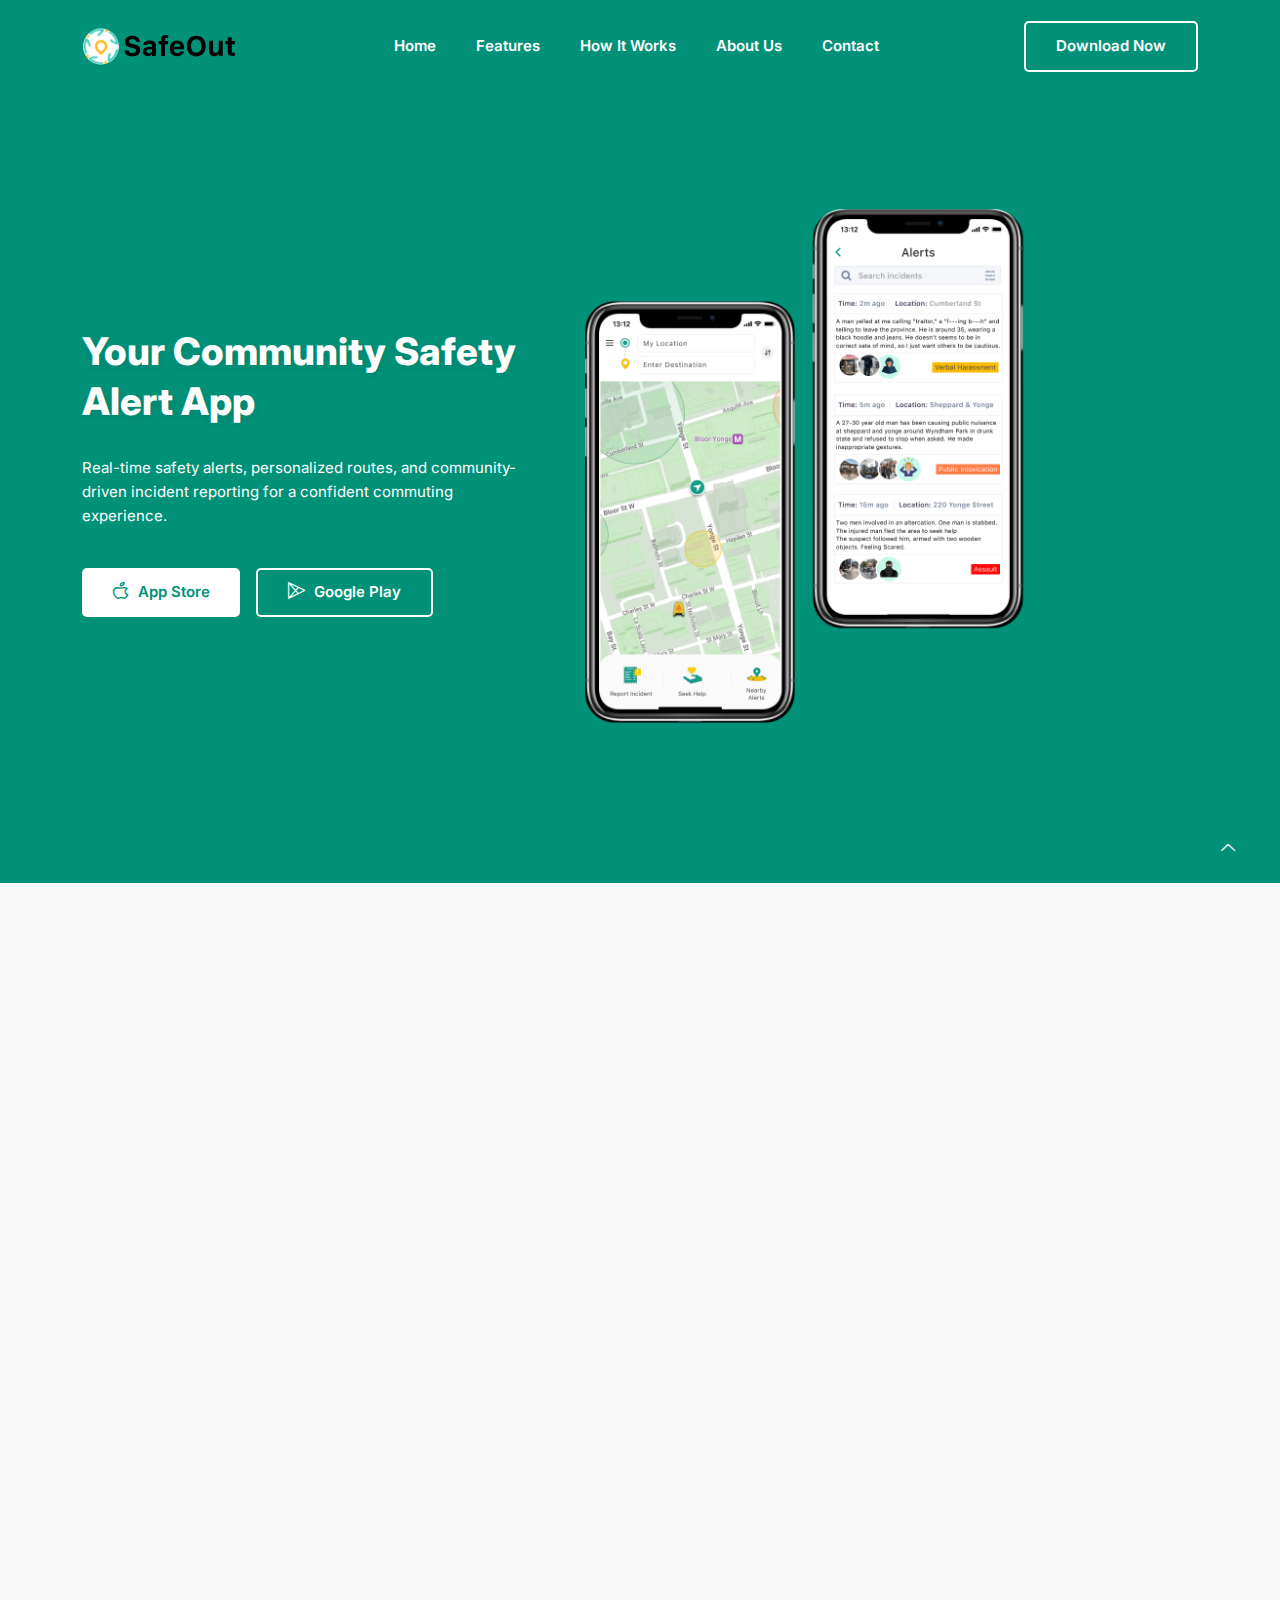
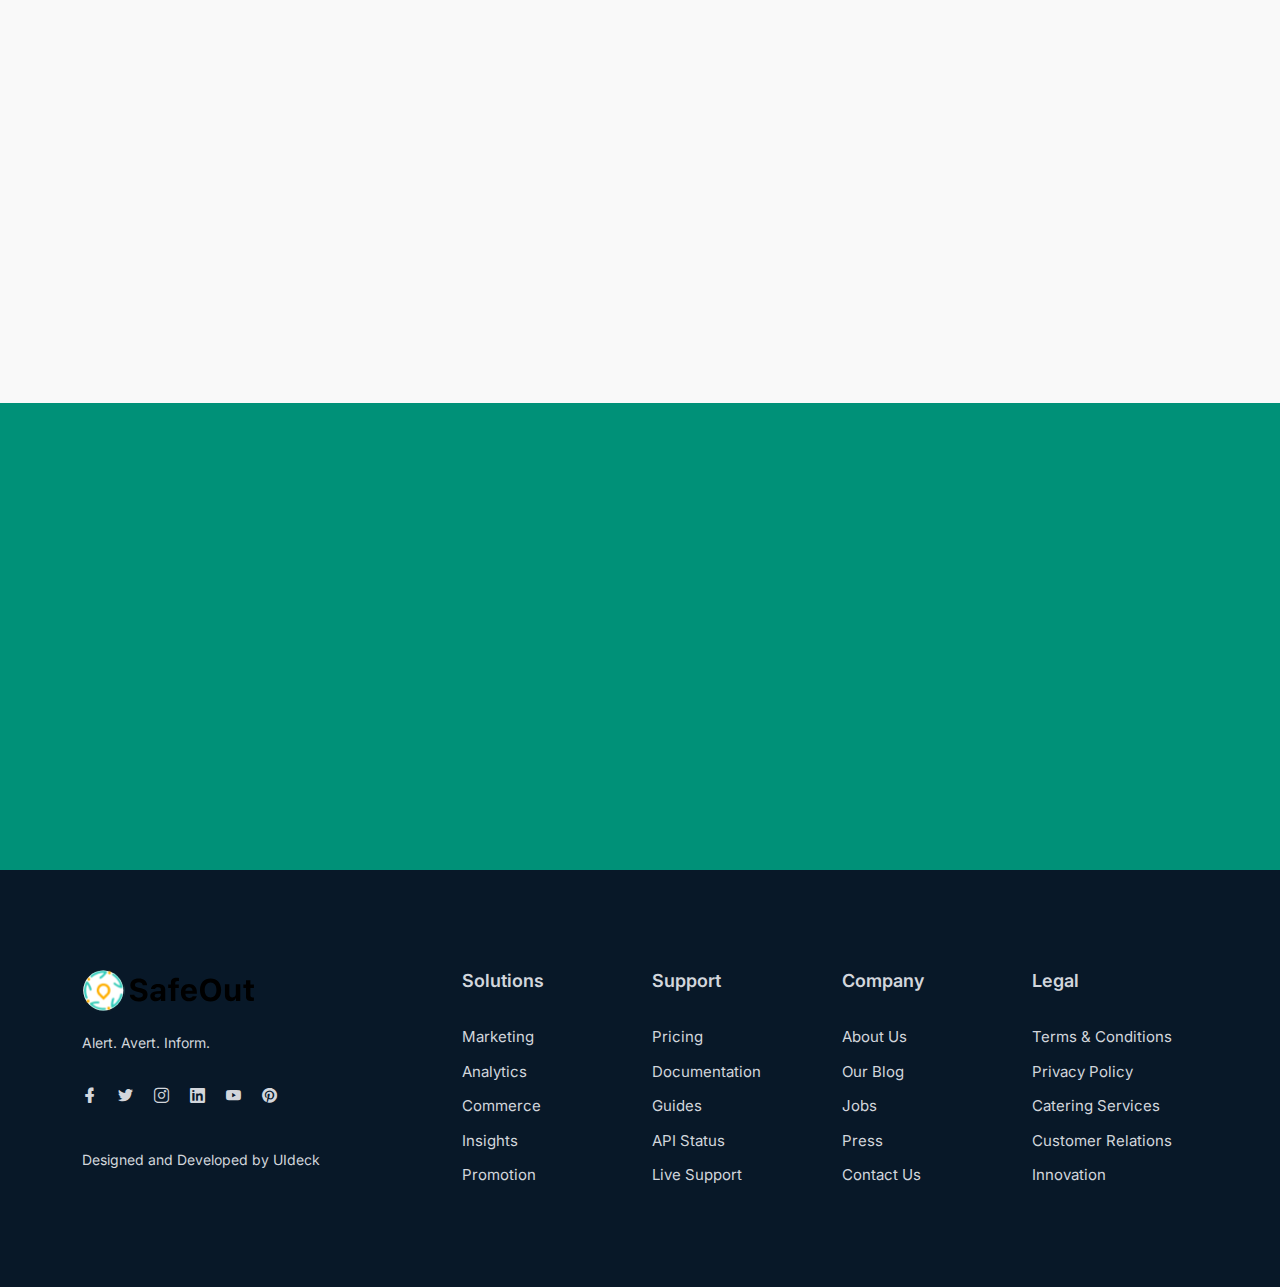
<file: index.html>
<!DOCTYPE html>
<html class="no-js" lang="zxx">

<head>
    <meta charset="utf-8" />
    <meta http-equiv="x-ua-compatible" content="ie=edge" />
    <title>SafeOut</title>
    <meta name="description" content="" />
    <meta name="viewport" content="width=device-width, initial-scale=1" />
    <link rel="shortcut icon" type="image/x-icon" href="assets/images/logo/Frame 351.svg" />

    <!-- ========================= CSS here ========================= -->
    <link rel="stylesheet" href="assets/css/bootstrap.min.css" />
    <link rel="stylesheet" href="assets/css/LineIcons.2.0.css" />
    <link rel="stylesheet" href="assets/css/animate.css" />
    <link rel="stylesheet" href="assets/css/tiny-slider.css" />
    <link rel="stylesheet" href="assets/css/glightbox.min.css" />
    <link rel="stylesheet" href="assets/css/main.css" />

</head>

<body>
    <!--[if lte IE 9]>
      <p class="browserupgrade">
        You are using an <strong>outdated</strong> browser. Please
        <a href="https://browsehappy.com/">upgrade your browser</a> to improve
        your experience and security.
      </p>
    <![endif]-->

    <!-- Preloader -->
    <div class="preloader">
        <div class="preloader-inner">
            <div class="preloader-icon">
                <span></span>
                <span></span>
            </div>
        </div>
    </div>
    <!-- /End Preloader -->

    <!-- Start Header Area -->
    <header class="header navbar-area">
        <div class="container">
            <div class="row align-items-center">
                <div class="col-lg-12">
                    <div class="nav-inner">
                        <!-- Start Navbar -->
                        <nav class="navbar navbar-expand-lg">
                            <a class="navbar-brand" href="index.html">
                                <img src="assets/images/logo/safeout logo.svg" alt="Logo">
                            </a>
                            <button class="navbar-toggler mobile-menu-btn" type="button" data-bs-toggle="collapse"
                                data-bs-target="#navbarSupportedContent" aria-controls="navbarSupportedContent"
                                aria-expanded="false" aria-label="Toggle navigation">
                                <span class="toggler-icon"></span>
                                <span class="toggler-icon"></span>
                                <span class="toggler-icon"></span>
                            </button>
                            <div class="collapse navbar-collapse sub-menu-bar" id="navbarSupportedContent">
                                <ul id="nav" class="navbar-nav ms-auto">
                                    <li class="nav-item">
                                        <a href="#home" class="page-scroll active"
                                            aria-label="Toggle navigation">Home</a>
                                    </li>
                                    <li class="nav-item">
                                        <a href="#features" class="page-scroll"
                                            aria-label="Toggle navigation">Features</a>
                                    </li>
                                    <li class="nav-item">
                                        <a href="#pricing" class="page-scroll"
                                            aria-label="Toggle navigation">How It Works</a>
                                    </li>                    
                                    <li class="nav-item">
                                        <a class="dd-menu collapsed" href="javascript:void(0)" data-bs-toggle="collapse"
                                            data-bs-target="#submenu-1-4" aria-controls="navbarSupportedContent"
                                            aria-expanded="false" aria-label="Toggle navigation">About Us</a>
                                        <ul class="sub-menu collapse" id="submenu-1-4">
                                            <li class="nav-item"><a href="javascript:void(0)">Meet the Team</a>
                                            </li>
                                            <li class="nav-item"><a href="javascript:void(0)">Our Mission</a></li>
                                            <li class="nav-item"><a href="javascript:void(0)">Our Partners </a></li>
                                        </ul>
                                    </li>
                                    <li class="nav-item">
                                        <a href="javascript:void(0)" aria-label="Toggle navigation">Contact</a>
                                    </li>
                                </ul>
                            </div> <!-- navbar collapse -->
                            <div class="button add-list-button">
                                <a href="javascript:void(0)" class="btn">Download now</a>
                            </div>
                        </nav>
                        <!-- End Navbar -->
                    </div>
                </div>
            </div> <!-- row -->
        </div> <!-- container -->
    </header>
    <!-- End Header Area -->

    <!-- Start Hero Area -->
    <section id="home" class="hero-area">
        <div class="container">
            <div class="row align-items-center">
                <div class="col-lg-5 col-md-12 col-12">
                    <div class="hero-content">
                        <h1 class="wow fadeInLeft" data-wow-delay=".4s">Your Community Safety Alert App</h1>
                        <p class="wow fadeInLeft" data-wow-delay=".6s">Real-time safety alerts, personalized routes, and community-driven incident reporting for a confident commuting experience.</p>
                        <div class="button wow fadeInLeft" data-wow-delay=".8s">
                            <a href="javascript:void(0)" class="btn"><i class="lni lni-apple"></i> App Store</a>
                            <a href="javascript:void(0)" class="btn btn-alt"><i class="lni lni-play-store"></i> Google
                                Play</a>
                        </div>
                    </div>
                </div>
                <div class="col-lg-7 col-md-12 col-12">
                    <div class="hero-image wow fadeInRight" data-wow-delay=".4s">
                        <img src="assets/images/hero/Frame 361.png" alt="#">
                    </div>
                </div>
            </div>
        </div>
    </section>
    <!-- End Hero Area -->

    <!-- Start Features Area -->
    <section id="features" class="features section">
        <div class="container">
            <div class="row">
                <div class="col-12">
                    <div class="section-title">
                        <h3 class="wow zoomIn" data-wow-delay=".2s">Features</h3>
                        <h2 class="wow fadeInUp" data-wow-delay=".4s">Empowering You to Navigate Your City Safely and Confidently
                        </h2>
                        <p class="wow fadeInUp" data-wow-delay=".6s">Stay Ahead of Potential Dangers and Make Your Commute Safer Than Ever Before.</p>
                    </div>
                </div>
            </div>
            <div class="row">
                <div class="col-lg-4 col-md-6 col-12">
                    <!-- Start Single Feature -->
                    <div class="single-feature wow fadeInUp" data-wow-delay=".2s">
                        <i class="lni lni-cloud-check"></i>
                        <h3>Real-time Incident Reports</h3>
                        <p>Stay informed about potential safety hazards in your area through real-time incident reports submitted by the community.</p>
                    </div>
                    <!-- End Single Feature -->
                </div>
                <div class="col-lg-4 col-md-6 col-12">
                    <!-- Start Single Feature -->
                    <div class="single-feature wow fadeInUp" data-wow-delay=".4s">
                        <i class="lni lni-user"></i>
                        <h3>Personalized Route Recommendations</h3>
                        <p>SafeOut analyzes real-time data to suggest the safest and most secure paths, helping you avoid areas with reported incidents..</p>
                    </div>
                    <!-- End Single Feature -->
                </div>
                <div class="col-lg-4 col-md-6 col-12">
                    <!-- Start Single Feature -->
                    <div class="single-feature wow fadeInUp" data-wow-delay=".6s">
                        <i class="lni lni-alarm"></i>
                        <h3>Community Alerts</h3>
                        <p>Receive instant community alerts about any emerging dangers or safety concerns in your vicinity.</p>
                    </div>
                    <!-- End Single Feature -->
                </div>
                <div class="col-lg-4 col-md-6 col-12">
                    <!-- Start Single Feature -->
                    <div class="single-feature wow fadeInUp" data-wow-delay=".2s">
                        <i class="lni lni-shield"></i>
                        <h3>SOS and Emergency Services</h3>
                        <p>The app provides quick access to emergency contacts and can even share your location with trusted contacts for added peace of mind.</p>
                    </div>
                    <!-- End Single Feature -->
                </div>
                <div class="col-lg-4 col-md-6 col-12">
                    <!-- Start Single Feature -->
                    <div class="single-feature wow fadeInUp" data-wow-delay=".4s">
                        <i class="lni lni-map"></i>
                        <h3>Safety Ratings and Heatmaps</h3>
                        <p>Identify high-risk zones and make informed decisions about your commute based on comprehensive safety information..</p>
                    </div>
                    <!-- End Single Feature -->
                </div>
                <div class="col-lg-4 col-md-6 col-12">
                    <!-- Start Single Feature -->
                    <div class="single-feature wow fadeInUp" data-wow-delay=".6s">
                        <i class="lni lni-pencil-alt"></i>
                        <h3>Incident Reporting</h3>
                        <p>Empower yourself and contribute to the safety of your community by easily reporting incidents you witness.</p>
                    </div>
                    <!-- End Single Feature -->
                </div>
            </div>
        </div>
    </section>
    <!-- End Features Area -->

    

    <!-- Start Call To Action Area -->
    <section class="section call-action">
        <div class="container">
            <div class="row">
                <div class="col-lg-8 offset-lg-2 col-md-12 col-12">
                    <div class="cta-content">
                        <h2 class="wow fadeInUp" data-wow-delay=".2s">Take Control of Your Safety  <br>with SafeOut
                        </h2>
                        <p class="wow fadeInUp" data-wow-delay=".4s">Join Other Commuters Already Using SafeOut and Experience a Safer Journey Today!</p>
                        <div class="button wow fadeInUp" data-wow-delay=".6s">
                            <a href="javascript:void(0)" class="btn">Download Now</a>
                        </div>
                    </div>
                </div>
            </div>
        </div>
    </section>
    <!-- End Call To Action Area -->

    <!-- Start Footer Area -->
    <footer class="footer">
        <!-- Start Footer Top -->
        <div class="footer-top">
            <div class="container">
                <div class="row">
                    <div class="col-lg-4 col-md-4 col-12">
                        <!-- Single Widget -->
                        <div class="single-footer f-about">
                            <div class="logo">
                                <a href="index.html">
                                    <img src="assets/images/logo/safeout logo.svg" alt="#">
                                </a>
                            </div>
                            <p>Alert. Avert. Inform.</p>
                            <ul class="social">
                                <li><a href="javascript:void(0)"><i class="lni lni-facebook-filled"></i></a></li>
                                <li><a href="javascript:void(0)"><i class="lni lni-twitter-original"></i></a></li>
                                <li><a href="javascript:void(0)"><i class="lni lni-instagram"></i></a></li>
                                <li><a href="javascript:void(0)"><i class="lni lni-linkedin-original"></i></a></li>
                                <li><a href="javascript:void(0)"><i class="lni lni-youtube"></i></a></li>
                                <li><a href="javascript:void(0)"><i class="lni lni-pinterest"></i></a></li>
                            </ul>
                            <p class="copyright-text">Designed and Developed by <a href="https://uideck.com/"
                                    rel="nofollow" target="_blank">UIdeck</a>
                            </p>
                        </div>
                        <!-- End Single Widget -->
                    </div>
                    <div class="col-lg-8 col-md-8 col-12">
                        <div class="row">
                            <div class="col-lg-3 col-md-6 col-12">
                                <!-- Single Widget -->
                                <div class="single-footer f-link">
                                    <h3>Solutions</h3>
                                    <ul>
                                        <li><a href="javascript:void(0)">Marketing</a></li>
                                        <li><a href="javascript:void(0)">Analytics</a></li>
                                        <li><a href="javascript:void(0)">Commerce</a></li>
                                        <li><a href="javascript:void(0)">Insights</a></li>
                                        <li><a href="javascript:void(0)">Promotion</a></li>
                                    </ul>
                                </div>
                                <!-- End Single Widget -->
                            </div>
                            <div class="col-lg-3 col-md-6 col-12">
                                <!-- Single Widget -->
                                <div class="single-footer f-link">
                                    <h3>Support</h3>
                                    <ul>
                                        <li><a href="javascript:void(0)">Pricing</a></li>
                                        <li><a href="javascript:void(0)">Documentation</a></li>
                                        <li><a href="javascript:void(0)">Guides</a></li>
                                        <li><a href="javascript:void(0)">API Status</a></li>
                                        <li><a href="javascript:void(0)">Live Support</a></li>
                                    </ul>
                                </div>
                                <!-- End Single Widget -->
                            </div>
                            <div class="col-lg-3 col-md-6 col-12">
                                <!-- Single Widget -->
                                <div class="single-footer f-link">
                                    <h3>Company</h3>
                                    <ul>
                                        <li><a href="javascript:void(0)">About Us</a></li>
                                        <li><a href="javascript:void(0)">Our Blog</a></li>
                                        <li><a href="javascript:void(0)">Jobs</a></li>
                                        <li><a href="javascript:void(0)">Press</a></li>
                                        <li><a href="javascript:void(0)">Contact Us</a></li>
                                    </ul>
                                </div>
                                <!-- End Single Widget -->
                            </div>
                            <div class="col-lg-3 col-md-6 col-12">
                                <!-- Single Widget -->
                                <div class="single-footer f-link">
                                    <h3>Legal</h3>
                                    <ul>
                                        <li><a href="javascript:void(0)">Terms & Conditions</a></li>
                                        <li><a href="javascript:void(0)">Privacy Policy</a></li>
                                        <li><a href="javascript:void(0)">Catering Services</a></li>
                                        <li><a href="javascript:void(0)">Customer Relations</a></li>
                                        <li><a href="javascript:void(0)">Innovation</a></li>
                                    </ul>
                                </div>
                                <!-- End Single Widget -->
                            </div>
                        </div>
                    </div>
                </div>
            </div>
        </div>
        <!--/ End Footer Top -->
    </footer>
    <!--/ End Footer Area -->

    <!-- ========================= scroll-top ========================= -->
    <a href="#" class="scroll-top">
        <i class="lni lni-chevron-up"></i>
    </a>

    <!-- ========================= JS here ========================= -->
    <script src="assets/js/bootstrap.min.js"></script>
    <script src="assets/js/wow.min.js"></script>
    <script src="assets/js/tiny-slider.js"></script>
    <script src="assets/js/glightbox.min.js"></script>
    <script src="assets/js/count-up.min.js"></script>
    <script src="assets/js/main.js"></script>
    <script type="text/javascript">

        //====== counter up 
        var cu = new counterUp({
            start: 0,
            duration: 2000,
            intvalues: true,
            interval: 100,
            append: " ",
        });
        cu.start();
    </script>
</body>

</html>
</file>
<file: assets/css/tiny-slider.css>
.tns-outer{padding:0!important}.tns-outer [hidden]{display:none!important}.tns-outer [aria-controls],.tns-outer [data-action]{cursor:pointer}.tns-slider{-webkit-transition:all 0s;-moz-transition:all 0s;transition:all 0s}.tns-slider>.tns-item{-webkit-box-sizing:border-box;-moz-box-sizing:border-box;box-sizing:border-box}.tns-horizontal.tns-subpixel{white-space:nowrap}.tns-horizontal.tns-subpixel>.tns-item{display:inline-block;vertical-align:top;white-space:normal}.tns-horizontal.tns-no-subpixel:after{content:'';display:table;clear:both}.tns-horizontal.tns-no-subpixel>.tns-item{float:left}.tns-horizontal.tns-carousel.tns-no-subpixel>.tns-item{margin-right:-100%}.tns-no-calc{position:relative;left:0}.tns-gallery{position:relative;left:0;min-height:1px}.tns-gallery>.tns-item{position:absolute;left:-100%;-webkit-transition:transform 0s,opacity 0s;-moz-transition:transform 0s,opacity 0s;transition:transform 0s,opacity 0s}.tns-gallery>.tns-slide-active{position:relative;left:auto!important}.tns-gallery>.tns-moving{-webkit-transition:all .25s;-moz-transition:all .25s;transition:all .25s}.tns-autowidth{display:inline-block}.tns-lazy-img{-webkit-transition:opacity .6s;-moz-transition:opacity .6s;transition:opacity .6s;opacity:.6}.tns-lazy-img.tns-complete{opacity:1}.tns-ah{-webkit-transition:height 0s;-moz-transition:height 0s;transition:height 0s}.tns-ovh{overflow:hidden}.tns-visually-hidden{position:absolute;left:-10000em}.tns-transparent{opacity:0;visibility:hidden}.tns-fadeIn{opacity:1;filter:alpha(opacity=100);z-index:0}.tns-normal,.tns-fadeOut{opacity:0;filter:alpha(opacity=0);z-index:-1}.tns-vpfix{white-space:nowrap}.tns-vpfix>div,.tns-vpfix>li{display:inline-block}.tns-t-subp2{margin:0 auto;width:310px;position:relative;height:10px;overflow:hidden}.tns-t-ct{width:2333.3333333%;width:-webkit-calc(100% * 70/3);width:-moz-calc(100% * 70/3);width:calc(100% * 70/3);position:absolute;right:0}.tns-t-ct:after{content:'';display:table;clear:both}.tns-t-ct>div{width:1.4285714%;width:-webkit-calc(100%/70);width:-moz-calc(100%/70);width:calc(100%/70);height:10px;float:left}
</file>
<file: assets/css/main.css>
/*======================================
    Variables
========================================*/
/*======================================
    Normalize CSS
========================================*/
@import url("https://fonts.googleapis.com/css2?family=Inter:wght@100;200;300;400;500;600;700;800;900&display=swap");
html {
  scroll-behavior: smooth;
}

body {
  font-family: "Inter", sans-serif;
  font-weight: normal;
  font-style: normal;
  color: #888;
  overflow-x: hidden;
  font-size: 15px;
}

p {
  margin: 0;
  padding: 0;
  font-size: 15px;
  line-height: 24px;
}

* {
  margin: 0;
  padding: 0;
}

.navbar-toggler:focus,
a:focus,
input:focus,
textarea:focus,
button:focus,
.btn:focus,
.btn.focus,
.btn:not(:disabled):not(.disabled).active,
.btn:not(:disabled):not(.disabled):active {
  text-decoration: none;
  outline: none;
  outline: none !important;
  border-color: none !important;
  -webkit-box-shadow: none !important;
          box-shadow: none !important;
}

.form-check-input:checked {
  background-color: #009178;
  border-color: #009178;
}

select {
  -webkit-writing-mode: horizontal-tb !important;
  text-rendering: auto;
  color: #081828;
  letter-spacing: normal;
  word-spacing: normal;
  text-transform: none;
  text-indent: 0px;
  text-shadow: none;
  display: inline-block;
  text-align: start;
  -webkit-appearance: menulist;
     -moz-appearance: menulist;
          appearance: menulist;
  -webkit-box-sizing: border-box;
          box-sizing: border-box;
  -webkit-box-align: center;
      -ms-flex-align: center;
          align-items: center;
  white-space: pre;
  -webkit-rtl-ordering: logical;
  background-color: -internal-light-dark(white, #3b3b3b);
  cursor: default;
  margin: 0em;
  font: 400 14px;
  border-radius: 0px;
  border-width: 1px;
  border-style: solid;
  border-color: -internal-light-dark(#767676, #858585);
  -o-border-image: initial;
     border-image: initial;
}

span,
a {
  display: inline-block;
  text-decoration: none;
  transition: all 0.4s ease;
  -webkit-transition: all 0.4s ease;
  -moz-transition: all 0.4s ease;
}

audio,
canvas,
iframe,
img,
svg,
video {
  vertical-align: middle;
}

img {
  max-width: 100%;
}

h1,
h2,
h3,
h4,
h5,
h6 {
  font-weight: 600;
  margin: 0px;
  color: #081828;
}

h1 a,
h2 a,
h3 a,
h4 a,
h5 a,
h6 a {
  color: inherit;
}

h1 {
  font-size: 50px;
}

h2 {
  font-size: 40px;
}

h3 {
  font-size: 30px;
}

h4 {
  font-size: 25px;
}

h5 {
  font-size: 20px;
}

h6 {
  font-size: 16px;
}

ul,
ol {
  margin: 0px;
  padding: 0px;
  list-style-type: none;
}

.mt-5 {
  margin-top: 5px;
}

.mt-10 {
  margin-top: 10px;
}

.mt-15 {
  margin-top: 15px;
}

.mt-20 {
  margin-top: 20px;
}

.mt-25 {
  margin-top: 25px;
}

.mt-30 {
  margin-top: 30px;
}

.mt-35 {
  margin-top: 35px;
}

.mt-40 {
  margin-top: 40px;
}

.mt-45 {
  margin-top: 45px;
}

.mt-50 {
  margin-top: 50px;
}

.mt-55 {
  margin-top: 55px;
}

.mt-60 {
  margin-top: 60px;
}

.mt-65 {
  margin-top: 65px;
}

.mt-70 {
  margin-top: 70px;
}

.mt-75 {
  margin-top: 75px;
}

.mt-80 {
  margin-top: 80px;
}

.mt-85 {
  margin-top: 85px;
}

.mt-90 {
  margin-top: 90px;
}

.mt-95 {
  margin-top: 95px;
}

.mt-100 {
  margin-top: 100px;
}

.mt-105 {
  margin-top: 105px;
}

.mt-110 {
  margin-top: 110px;
}

.mt-115 {
  margin-top: 115px;
}

.mt-120 {
  margin-top: 120px;
}

.mt-125 {
  margin-top: 125px;
}

.mt-130 {
  margin-top: 130px;
}

.mt-135 {
  margin-top: 135px;
}

.mt-140 {
  margin-top: 140px;
}

.mt-145 {
  margin-top: 145px;
}

.mt-150 {
  margin-top: 150px;
}

.mt-155 {
  margin-top: 155px;
}

.mt-160 {
  margin-top: 160px;
}

.mt-165 {
  margin-top: 165px;
}

.mt-170 {
  margin-top: 170px;
}

.mt-175 {
  margin-top: 175px;
}

.mt-180 {
  margin-top: 180px;
}

.mt-185 {
  margin-top: 185px;
}

.mt-190 {
  margin-top: 190px;
}

.mt-195 {
  margin-top: 195px;
}

.mt-200 {
  margin-top: 200px;
}

.mt-205 {
  margin-top: 205px;
}

.mt-210 {
  margin-top: 210px;
}

.mt-215 {
  margin-top: 215px;
}

.mt-220 {
  margin-top: 220px;
}

.mt-225 {
  margin-top: 225px;
}

.mb-5 {
  margin-bottom: 5px;
}

.mb-10 {
  margin-bottom: 10px;
}

.mb-15 {
  margin-bottom: 15px;
}

.mb-20 {
  margin-bottom: 20px;
}

.mb-25 {
  margin-bottom: 25px;
}

.mb-30 {
  margin-bottom: 30px;
}

.mb-35 {
  margin-bottom: 35px;
}

.mb-40 {
  margin-bottom: 40px;
}

.mb-45 {
  margin-bottom: 45px;
}

.mb-50 {
  margin-bottom: 50px;
}

.mb-55 {
  margin-bottom: 55px;
}

.mb-60 {
  margin-bottom: 60px;
}

.mb-65 {
  margin-bottom: 65px;
}

.mb-70 {
  margin-bottom: 70px;
}

.mb-75 {
  margin-bottom: 75px;
}

.mb-80 {
  margin-bottom: 80px;
}

.mb-85 {
  margin-bottom: 85px;
}

.mb-90 {
  margin-bottom: 90px;
}

.mb-95 {
  margin-bottom: 95px;
}

.mb-100 {
  margin-bottom: 100px;
}

.mb-105 {
  margin-bottom: 105px;
}

.mb-110 {
  margin-bottom: 110px;
}

.mb-115 {
  margin-bottom: 115px;
}

.mb-120 {
  margin-bottom: 120px;
}

.mb-125 {
  margin-bottom: 125px;
}

.mb-130 {
  margin-bottom: 130px;
}

.mb-135 {
  margin-bottom: 135px;
}

.mb-140 {
  margin-bottom: 140px;
}

.mb-145 {
  margin-bottom: 145px;
}

.mb-150 {
  margin-bottom: 150px;
}

.mb-155 {
  margin-bottom: 155px;
}

.mb-160 {
  margin-bottom: 160px;
}

.mb-165 {
  margin-bottom: 165px;
}

.mb-170 {
  margin-bottom: 170px;
}

.mb-175 {
  margin-bottom: 175px;
}

.mb-180 {
  margin-bottom: 180px;
}

.mb-185 {
  margin-bottom: 185px;
}

.mb-190 {
  margin-bottom: 190px;
}

.mb-195 {
  margin-bottom: 195px;
}

.mb-200 {
  margin-bottom: 200px;
}

.mb-205 {
  margin-bottom: 205px;
}

.mb-210 {
  margin-bottom: 210px;
}

.mb-215 {
  margin-bottom: 215px;
}

.mb-220 {
  margin-bottom: 220px;
}

.mb-225 {
  margin-bottom: 225px;
}

.pt-5 {
  padding-top: 5px;
}

.pt-10 {
  padding-top: 10px;
}

.pt-15 {
  padding-top: 15px;
}

.pt-20 {
  padding-top: 20px;
}

.pt-25 {
  padding-top: 25px;
}

.pt-30 {
  padding-top: 30px;
}

.pt-35 {
  padding-top: 35px;
}

.pt-40 {
  padding-top: 40px;
}

.pt-45 {
  padding-top: 45px;
}

.pt-50 {
  padding-top: 50px;
}

.pt-55 {
  padding-top: 55px;
}

.pt-60 {
  padding-top: 60px;
}

.pt-65 {
  padding-top: 65px;
}

.pt-70 {
  padding-top: 70px;
}

.pt-75 {
  padding-top: 75px;
}

.pt-80 {
  padding-top: 80px;
}

.pt-85 {
  padding-top: 85px;
}

.pt-90 {
  padding-top: 90px;
}

.pt-95 {
  padding-top: 95px;
}

.pt-100 {
  padding-top: 100px;
}

.pt-105 {
  padding-top: 105px;
}

.pt-110 {
  padding-top: 110px;
}

.pt-115 {
  padding-top: 115px;
}

.pt-120 {
  padding-top: 120px;
}

.pt-125 {
  padding-top: 125px;
}

.pt-130 {
  padding-top: 130px;
}

.pt-135 {
  padding-top: 135px;
}

.pt-140 {
  padding-top: 140px;
}

.pt-145 {
  padding-top: 145px;
}

.pt-150 {
  padding-top: 150px;
}

.pt-155 {
  padding-top: 155px;
}

.pt-160 {
  padding-top: 160px;
}

.pt-165 {
  padding-top: 165px;
}

.pt-170 {
  padding-top: 170px;
}

.pt-175 {
  padding-top: 175px;
}

.pt-180 {
  padding-top: 180px;
}

.pt-185 {
  padding-top: 185px;
}

.pt-190 {
  padding-top: 190px;
}

.pt-195 {
  padding-top: 195px;
}

.pt-200 {
  padding-top: 200px;
}

.pt-205 {
  padding-top: 205px;
}

.pt-210 {
  padding-top: 210px;
}

.pt-215 {
  padding-top: 215px;
}

.pt-220 {
  padding-top: 220px;
}

.pt-225 {
  padding-top: 225px;
}

.pb-5 {
  padding-bottom: 5px;
}

.pb-10 {
  padding-bottom: 10px;
}

.pb-15 {
  padding-bottom: 15px;
}

.pb-20 {
  padding-bottom: 20px;
}

.pb-25 {
  padding-bottom: 25px;
}

.pb-30 {
  padding-bottom: 30px;
}

.pb-35 {
  padding-bottom: 35px;
}

.pb-40 {
  padding-bottom: 40px;
}

.pb-45 {
  padding-bottom: 45px;
}

.pb-50 {
  padding-bottom: 50px;
}

.pb-55 {
  padding-bottom: 55px;
}

.pb-60 {
  padding-bottom: 60px;
}

.pb-65 {
  padding-bottom: 65px;
}

.pb-70 {
  padding-bottom: 70px;
}

.pb-75 {
  padding-bottom: 75px;
}

.pb-80 {
  padding-bottom: 80px;
}

.pb-85 {
  padding-bottom: 85px;
}

.pb-90 {
  padding-bottom: 90px;
}

.pb-95 {
  padding-bottom: 95px;
}

.pb-100 {
  padding-bottom: 100px;
}

.pb-105 {
  padding-bottom: 105px;
}

.pb-110 {
  padding-bottom: 110px;
}

.pb-115 {
  padding-bottom: 115px;
}

.pb-120 {
  padding-bottom: 120px;
}

.pb-125 {
  padding-bottom: 125px;
}

.pb-130 {
  padding-bottom: 130px;
}

.pb-135 {
  padding-bottom: 135px;
}

.pb-140 {
  padding-bottom: 140px;
}

.pb-145 {
  padding-bottom: 145px;
}

.pb-150 {
  padding-bottom: 150px;
}

.pb-155 {
  padding-bottom: 155px;
}

.pb-160 {
  padding-bottom: 160px;
}

.pb-165 {
  padding-bottom: 165px;
}

.pb-170 {
  padding-bottom: 170px;
}

.pb-175 {
  padding-bottom: 175px;
}

.pb-180 {
  padding-bottom: 180px;
}

.pb-185 {
  padding-bottom: 185px;
}

.pb-190 {
  padding-bottom: 190px;
}

.pb-195 {
  padding-bottom: 195px;
}

.pb-200 {
  padding-bottom: 200px;
}

.pb-205 {
  padding-bottom: 205px;
}

.pb-210 {
  padding-bottom: 210px;
}

.pb-215 {
  padding-bottom: 215px;
}

.pb-220 {
  padding-bottom: 220px;
}

.pb-225 {
  padding-bottom: 225px;
}

.img-bg {
  background-position: center center;
  background-size: cover;
  background-repeat: no-repeat;
  width: 100%;
  height: 100%;
}

@media only screen and (min-width: 480px) and (max-width: 767px) {
  .container {
    width: 450px;
  }
}

/* Bread Crumbs */
.breadcrumbs {
  position: relative;
  padding-bottom: 100px;
  padding-top: 180px;
  z-index: 2;
  text-align: left;
  background-color: #009178;
}

@media only screen and (min-width: 768px) and (max-width: 991px) {
  .breadcrumbs {
    padding-bottom: 60px;
    padding-top: 120px;
  }
}

@media (max-width: 767px) {
  .breadcrumbs {
    padding-bottom: 60px;
    padding-top: 120px;
  }
}

.breadcrumbs .breadcrumbs-content {
  position: relative;
  text-align: center;
}

.breadcrumbs .breadcrumbs-content .page-title {
  font-size: 32px;
  color: #fff;
  font-weight: 700;
  position: relative;
  line-height: 50px;
}

@media only screen and (min-width: 768px) and (max-width: 991px) {
  .breadcrumbs .breadcrumbs-content .page-title {
    font-size: 28px;
    line-height: 42px;
  }
}

@media (max-width: 767px) {
  .breadcrumbs .breadcrumbs-content .page-title {
    font-size: 25px;
    line-height: 38px;
  }
}

.breadcrumbs .breadcrumbs-content .breadcrumb-nav {
  background: transparent;
  border-radius: 0;
  margin-bottom: 0;
  padding: 0;
  display: inline-block;
}

.breadcrumbs .breadcrumb-nav {
  text-align: center;
  margin-top: 15px;
}

@media only screen and (min-width: 768px) and (max-width: 991px) {
  .breadcrumbs .breadcrumb-nav {
    margin-top: 10px;
  }
}

@media (max-width: 767px) {
  .breadcrumbs .breadcrumb-nav {
    margin-top: 8px;
  }
}

.breadcrumbs .breadcrumb-nav li {
  display: inline-block;
  position: relative;
  padding-right: 15px;
  margin-right: 15px;
  text-transform: capitalize;
}

.breadcrumbs .breadcrumb-nav li:after {
  content: "\ea5c";
  font-family: lineIcons;
  font-size: 10px;
  position: absolute;
  top: 4px;
  right: -7px;
}

.breadcrumbs .breadcrumb-nav li:last-child {
  margin: 0;
  padding: 0;
}

.breadcrumbs .breadcrumb-nav li:last-child::after {
  display: none;
}

.breadcrumbs .breadcrumb-nav li,
.breadcrumbs .breadcrumb-nav li a {
  color: #fff;
  font-size: 14px;
  font-weight: 500;
}

.breadcrumbs .breadcrumb-nav li a {
  position: relative;
}

.breadcrumbs .breadcrumb-nav li a:hover {
  text-decoration: underline;
}

.section {
  padding-top: 100px;
  padding-bottom: 100px;
  position: relative;
}

@media only screen and (min-width: 768px) and (max-width: 991px) {
  .section {
    padding-top: 60px;
    padding-bottom: 60px;
  }
}

@media (max-width: 767px) {
  .section {
    padding-top: 50px;
    padding-bottom: 50px;
  }
}

/* Section Title */
.section-title {
  text-align: center;
  margin-bottom: 80px;
  padding: 0 300px;
  position: relative;
  z-index: 5;
}

.section-title h3 {
  font-size: 15px;
  font-weight: 600;
  display: block;
  margin-bottom: 8px;
  color: #009178;
  text-transform: uppercase;
}

.section-title h2 {
  font-size: 34px;
  margin-bottom: 25px;
  line-height: 42px;
  text-transform: capitalize;
  position: relative;
  font-weight: 800;
}

.section-title p {
  font-size: 15px;
}

@media only screen and (min-width: 992px) and (max-width: 1199px) {
  .section-title {
    padding: 0px 200px;
    margin-bottom: 70px;
  }
}

@media only screen and (min-width: 768px) and (max-width: 991px) {
  .section-title {
    padding: 0px 20px;
    margin-bottom: 70px;
  }
  .section-title h3 {
    font-size: 14px;
  }
  .section-title h2 {
    font-size: 24px;
    line-height: 32px;
    margin-bottom: 20px;
  }
  .section-title p {
    font-size: 14px;
  }
}

@media (max-width: 767px) {
  .section-title {
    padding: 0px 10px;
    margin-bottom: 60px;
  }
  .section-title h3 {
    font-size: 14px;
  }
  .section-title h2 {
    font-size: 20px;
    line-height: 30px;
    margin-bottom: 18px;
  }
  .section-title p {
    font-size: 14px;
  }
}

.section-title.align-right {
  padding: 0;
  padding-left: 600px;
}

.section-title.align-right h2:before {
  display: none;
}

.section-title.align-right h2:after {
  position: absolute;
  right: 0;
  bottom: -1px;
  height: 2px;
  width: 50px;
  background: #009178;
  content: "";
}

.section-title.align-left {
  padding: 0;
  padding-right: 600px;
}

.section-title.align-left h2:before {
  left: 0;
  margin-left: 0;
}

/* One Click Scrool Top Button*/
.scroll-top {
  width: 45px;
  height: 45px;
  line-height: 45px;
  background: #009178;
  display: -webkit-box;
  display: -ms-flexbox;
  display: flex;
  -webkit-box-pack: center;
      -ms-flex-pack: center;
          justify-content: center;
  -webkit-box-align: center;
      -ms-flex-align: center;
          align-items: center;
  font-size: 14px;
  color: #fff !important;
  position: fixed;
  bottom: 30px;
  right: 30px;
  z-index: 9;
  cursor: pointer;
  -webkit-transition: all .3s ease-out 0s;
  transition: all .3s ease-out 0s;
  border-radius: 5px;
}

.scroll-top:hover {
  -webkit-box-shadow: 0 1rem 3rem rgba(35, 38, 45, 0.15) !important;
  box-shadow: 0 1rem 3rem rgba(35, 38, 45, 0.15) !important;
  -webkit-transform: translate3d(0, -5px, 0);
  transform: translate3d(0, -5px, 0);
  background-color: #081828;
}

/* Overlay */
.overlay {
  position: relative;
  z-index: 1;
}

.overlay::before {
  position: absolute;
  top: 0;
  left: 0;
  width: 100%;
  height: 100%;
  opacity: 0.4;
  background: #081828;
  content: "";
  -webkit-transition: all 0.4s ease;
  transition: all 0.4s ease;
  z-index: -1;
}

/* Pagination CSS */
.pagination {
  text-align: left;
  margin: 40px 0 0 0;
  display: block;
}

.pagination.center {
  text-align: center;
}

.pagination.right {
  text-align: right;
}

.pagination.left {
  text-align: left;
}

.pagination .pagination-list {
  display: inline-block;
  overflow: hidden;
}

.pagination .pagination-list li {
  margin-right: 5px;
  display: inline-block;
  margin-top: 10px;
}

.pagination .pagination-list li:last-child {
  margin-right: 0px;
}

.pagination .pagination-list li a {
  background: #fff;
  color: #081828;
  font-weight: 400;
  font-size: 14px;
  border-radius: 5px;
  padding: 8px 20px;
  text-align: center;
  border: 1px solid #eee;
}

.pagination .pagination-list li.active a,
.pagination .pagination-list li:hover a {
  background: #009178;
  color: #fff;
  border-color: transparent;
}

.pagination .pagination-list li a i {
  font-size: 13px;
}

.blog-grids.pagination {
  margin-top: 50px;
  text-align: center;
}

.button .btn {
  display: inline-block;
  text-transform: capitalize;
  font-size: 15px;
  font-weight: 600;
  padding: 13px 30px;
  background-color: #009178;
  color: #fff;
  border: none;
  -webkit-transition: 0.2s;
  transition: 0.2s;
  border-radius: 5px;
  position: relative;
  z-index: 1;
  margin-right: 7px;
  overflow: hidden;
}

@media only screen and (min-width: 768px) and (max-width: 991px) {
  .button .btn {
    padding: 12px 25px;
    font-size: 14px;
    font-weight: 500;
  }
}

@media (max-width: 767px) {
  .button .btn {
    padding: 12px 25px;
    font-size: 14px;
    font-weight: 500;
  }
}

.button .btn i {
  display: inline-block;
  margin-right: 5px;
}

.button .btn:last-child {
  margin: 0;
}

.button .btn:hover {
  color: #fff;
  background-color: #081828;
  -webkit-box-shadow: 0px 4px 4px #0000000f;
          box-shadow: 0px 4px 4px #0000000f;
}

.button .btn-alt {
  color: #fff !important;
  background: transparent !important;
  border: 2px solid #fff;
  padding: 11px 30px;
}

@media only screen and (min-width: 768px) and (max-width: 991px) {
  .button .btn-alt {
    padding: 10px 30px;
  }
}

@media (max-width: 767px) {
  .button .btn-alt {
    padding: 10px 30px;
  }
}

.button .btn-alt:hover {
  background-color: #fff !important;
  color: #009178 !important;
}

.align-left {
  text-align: left;
}

.align-right {
  text-align: right;
}

.align-center {
  text-align: center;
}

/* Preloader */
.preloader {
  position: fixed;
  top: 0;
  left: 0;
  z-index: 999999999;
  width: 100%;
  height: 100%;
  background-color: #fff;
  overflow: hidden;
}

.preloader-inner {
  position: absolute;
  top: 50%;
  left: 50%;
  -webkit-transform: translate(-50%, -50%);
  transform: translate(-50%, -50%);
}

.preloader-icon {
  width: 100px;
  height: 100px;
  display: inline-block;
  padding: 0px;
}

.preloader-icon span {
  position: absolute;
  display: inline-block;
  width: 100px;
  height: 100px;
  border-radius: 100%;
  background: #009178;
  -webkit-animation: preloader-fx 1.6s linear infinite;
  animation: preloader-fx 1.6s linear infinite;
}

.preloader-icon span:last-child {
  animation-delay: -0.8s;
  -webkit-animation-delay: -0.8s;
}

@keyframes preloader-fx {
  0% {
    -webkit-transform: scale(0, 0);
            transform: scale(0, 0);
    opacity: 0.5;
  }
  100% {
    -webkit-transform: scale(1, 1);
            transform: scale(1, 1);
    opacity: 0;
  }
}

@-webkit-keyframes preloader-fx {
  0% {
    -webkit-transform: scale(0, 0);
    opacity: 0.5;
  }
  100% {
    -webkit-transform: scale(1, 1);
    opacity: 0;
  }
}

/*======================================
	Start Header CSS
========================================*/
.header {
  width: 100%;
  background: transparent;
  position: absolute;
  width: 100%;
  left: 0;
  top: 0;
}

@media only screen and (min-width: 768px) and (max-width: 991px) {
  .header {
    padding: 18px 0 !important;
  }
  .header .mobile-menu-btn .toggler-icon {
    background-color: #fff;
  }
  .header .button {
    margin: 0 !important;
  }
  .header .navbar-collapse {
    position: absolute;
    top: 67px !important;
    left: 0;
    width: 100%;
    background-color: #fff;
    z-index: 9;
    -webkit-box-shadow: 0px 15px 20px 0px rgba(0, 0, 0, 0.1);
            box-shadow: 0px 15px 20px 0px rgba(0, 0, 0, 0.1);
    padding: 10px 20px;
    max-height: 350px;
    overflow-y: scroll;
    border-top: 1px solid #eee;
    border-radius: 6px;
  }
  .header .navbar .navbar-nav .nav-item a:hover {
    color: #009178 !important;
  }
  .header .navbar .navbar-nav .nav-item a.active {
    color: #009178 !important;
  }
  .header .navbar-nav .nav-item {
    margin: 0;
  }
  .header .navbar-nav .nav-item:hover a {
    color: #009178;
  }
  .header .navbar-nav .nav-item a {
    padding: 12px 16px !important;
  }
  .header .navbar-nav .nav-item a::before {
    display: none;
  }
  .header .navbar-nav .nav-item .sub-menu {
    position: static;
    width: 100%;
    opacity: 1;
    visibility: visible;
    -webkit-box-shadow: none;
            box-shadow: none;
    padding: 0;
    border: none;
    margin-left: 15px;
    margin-right: 15px;
  }
  .header .navbar-nav .nav-item .sub-menu .nav-item a {
    padding: 12px 12px;
  }
  .header .navbar-nav .nav-item .sub-menu .nav-item a:hover {
    color: #009178 !important;
  }
  .header .navbar-nav .nav-item a {
    color: #051441;
    display: -webkit-box;
    display: -ms-flexbox;
    display: flex;
    -webkit-box-pack: justify;
        -ms-flex-pack: justify;
            justify-content: space-between;
    padding: 10px 0;
  }
  .header .navbar-nav .nav-item a::after {
    opacity: 1;
    visibility: visible;
  }
  .header .navbar-nav .nav-item .sub-menu li.active {
    background: #fff !important;
    color: #009178 !important;
  }
  .header .navbar-nav .nav-item .sub-menu .nav-item {
    margin: 0 !important;
  }
  .header .navbar-nav .nav-item .sub-menu .nav-item a {
    padding: 10px 12px !important;
  }
  .header .navbar-nav .nav-item .sub-menu li:hover {
    background: #fff !important;
    color: #009178 !important;
  }
  .header .navbar-nav .nav-item a {
    font-size: 14px;
  }
  .header .navbar-nav .nav-item a:hover {
    color: #009178;
  }
}

@media (max-width: 767px) {
  .header {
    padding: 18px 0 !important;
  }
  .header .mobile-menu-btn .toggler-icon {
    background-color: #fff;
  }
  .header .navbar-collapse {
    position: absolute;
    top: 58px !important;
    left: 0;
    width: 100%;
    background-color: #fff;
    z-index: 9;
    -webkit-box-shadow: 0px 15px 20px 0px rgba(0, 0, 0, 0.1);
            box-shadow: 0px 15px 20px 0px rgba(0, 0, 0, 0.1);
    padding: 10px 20px;
    max-height: 350px;
    overflow-y: scroll;
    border-top: 1px solid #eee;
    border-radius: 6px;
  }
  .header .navbar .navbar-nav .nav-item a:hover {
    color: #009178 !important;
  }
  .header .navbar .navbar-nav .nav-item a.active {
    color: #009178 !important;
  }
  .header .navbar-nav .nav-item {
    margin: 0;
  }
  .header .navbar-nav .nav-item:hover a {
    color: #009178;
  }
  .header .navbar-nav .nav-item a {
    padding: 12px 16px !important;
  }
  .header .navbar-nav .nav-item a::before {
    display: none;
  }
  .header .navbar-nav .nav-item .sub-menu {
    position: static;
    width: 100%;
    opacity: 1;
    visibility: visible;
    -webkit-box-shadow: none;
            box-shadow: none;
    padding: 0;
    border: none;
    margin-left: 15px;
    margin-right: 15px;
  }
  .header .navbar-nav .nav-item .sub-menu .nav-item a {
    padding: 12px 12px;
  }
  .header .navbar-nav .nav-item .sub-menu .nav-item a:hover {
    color: #009178 !important;
  }
  .header .navbar-nav .nav-item a {
    color: #051441;
    display: -webkit-box;
    display: -ms-flexbox;
    display: flex;
    -webkit-box-pack: justify;
        -ms-flex-pack: justify;
            justify-content: space-between;
    padding: 10px 0;
  }
  .header .navbar-nav .nav-item a::after {
    opacity: 1;
    visibility: visible;
  }
  .header .navbar-nav .nav-item .sub-menu li.active {
    background: #fff !important;
    color: #009178 !important;
  }
  .header .navbar-nav .nav-item .sub-menu .nav-item {
    margin: 0 !important;
  }
  .header .navbar-nav .nav-item .sub-menu .nav-item a {
    padding: 10px 12px !important;
  }
  .header .navbar-nav .nav-item .sub-menu li:hover {
    background: #fff !important;
    color: #009178 !important;
  }
  .header .navbar-nav .nav-item a {
    font-size: 14px;
  }
  .header .navbar-nav .nav-item a:hover {
    color: #009178;
  }
}

@media (max-width: 767px) {
  .header .button {
    display: none;
  }
}

.header .button .btn {
  background-color: transparent;
  border: 2px solid #fff;
  color: #fff;
  padding: 12px 30px;
}

.header .button .btn:hover {
  background-color: #fff;
  color: #009178;
}

.header .navbar-brand img {
  width: 160px;
}

@media only screen and (min-width: 768px) and (max-width: 991px) {
  .header .navbar-brand img {
    width: 170px;
  }
}

@media (max-width: 767px) {
  .header .navbar-brand img {
    width: 160px;
  }
}



.header.sticky .button .btn {
  background-color: #009178;
  color: #fff;
  border-color: transparent;
}

.header.sticky .button .btn:hover {
  background-color: #081828;
  color: #fff;
}

.sticky {
  position: fixed;
  z-index: 99;
  background-color: #fff;
  -webkit-box-shadow: 0px 20px 50px 0px rgba(0, 0, 0, 0.05);
          box-shadow: 0px 20px 50px 0px rgba(0, 0, 0, 0.05);
  -webkit-transition: all 0.3s ease-out 0s;
  transition: all 0.3s ease-out 0s;
  top: 0;
}

.navbar-expand-lg .navbar-nav {
  margin: 0;
  margin-left: auto !important;
  margin-right: auto !important;
}

.header .navbar .navbar-nav .nav-item a.active {
  color: #fff;
}

.sticky .navbar .navbar-nav .nav-item a.active {
  color: #009178;
}

.sticky .navbar .navbar-nav .nav-item a {
  color: #081828;
}

.header .navbar .navbar-nav .nav-item .sub-menu a.active {
  color: #fff;
}

.sticky .navbar .navbar-nav .nav-item .sub-menu a.active {
  color: #fff;
}

.sticky .navbar .mobile-menu-btn .toggler-icon {
  background: #333;
}

/*===== NAVBAR =====*/
.navbar-area {
  width: 100%;
  z-index: 99;
  -webkit-transition: all 0.3s ease-out 0s;
  transition: all 0.3s ease-out 0s;
  padding: 0;
}

.navbar-area.sticky {
  position: fixed;
  z-index: 99;
  background: #009178;
  -webkit-box-shadow: 0px 20px 50px 0px rgba(0, 0, 0, 0.05);
          box-shadow: 0px 20px 50px 0px rgba(0, 0, 0, 0.05);
  -webkit-transition: all 0.3s ease-out 0s;
  transition: all 0.3s ease-out 0s;
  background: #fff;
  padding: 0px 0;
}

.navbar {
  padding: 0;
  position: relative;
  -webkit-transition: all 0.3s ease-out 0s;
  transition: all 0.3s ease-out 0s;
}

.navbar-brand {
  padding-left: 0;
  border-radius: 0;
}

.mobile-menu-btn {
  padding: 0px;
}

.mobile-menu-btn:focus {
  text-decoration: none;
  outline: none;
  -webkit-box-shadow: none;
          box-shadow: none;
}

.mobile-menu-btn .toggler-icon {
  width: 30px;
  height: 2px;
  background-color: #222;
  display: block;
  margin: 5px 0;
  position: relative;
  -webkit-transition: all 0.3s ease-out 0s;
  transition: all 0.3s ease-out 0s;
}

.mobile-menu-btn.active .toggler-icon:nth-of-type(1) {
  -webkit-transform: rotate(45deg);
          transform: rotate(45deg);
  top: 7px;
}

.mobile-menu-btn.active .toggler-icon:nth-of-type(2) {
  opacity: 0;
}

.mobile-menu-btn.active .toggler-icon:nth-of-type(3) {
  -webkit-transform: rotate(135deg);
          transform: rotate(135deg);
  top: -7px;
}

.navbar-nav .nav-item {
  z-index: 1;
  position: relative;
  margin-right: 40px;
}

.navbar-nav .nav-item:last-child {
  margin-right: 0 !important;
}

.navbar-nav .nav-item:hover a {
  color: #fff;
}

.sticky .navbar-nav .nav-item:hover a {
  color: #009178;
}

.navbar-nav .nav-item a {
  font-size: 15px;
  color: #fff;
  -webkit-transition: all 0.3s ease-out 0s;
  transition: all 0.3s ease-out 0s;
  position: relative;
  padding: 35px 0;
  display: -webkit-inline-box;
  display: -ms-inline-flexbox;
  display: inline-flex;
  -webkit-box-align: center;
      -ms-flex-align: center;
          align-items: center;
  font-weight: 600;
  transition: all 0.3s ease-out 0s;
  position: relative;
  text-transform: capitalize;
}

.navbar-nav .nav-item a::after {
  opacity: 0;
  visibility: hidden;
}

.navbar-nav .nav-item:hover a:before {
  width: 100%;
}

.navbar-nav .nav-item a.active {
  color: #fff;
}

.navbar-nav .nav-item a.dd-menu::after {
  content: "\ea58";
  font: normal normal normal 1em/1 "LineIcons";
  position: absolute;
  right: 17px;
  font-size: 10px;
  top: 50%;
  margin-left: 5px;
  margin-top: 0px;
  -webkit-transition: all 0.3s ease-out 0s;
  transition: all 0.3s ease-out 0s;
  height: 10px;
}

@media only screen and (min-width: 992px) and (max-width: 1199px) {
  .navbar-nav .nav-item a.dd-menu::after {
    right: 13px;
  }
}

@media only screen and (min-width: 768px) and (max-width: 991px), (max-width: 767px) {
  .navbar-nav .nav-item a.dd-menu::after {
    top: 18px;
    right: 0;
    -webkit-transform: rotate(180deg);
            transform: rotate(180deg);
  }
}

@media only screen and (min-width: 768px) and (max-width: 991px), (max-width: 767px) {
  .navbar-nav .nav-item a.collapsed::after {
    -webkit-transform: rotate(0deg);
            transform: rotate(0deg);
  }
}

.navbar-nav .nav-item:hover > .sub-menu {
  top: 100%;
  opacity: 1;
  visibility: visible;
}

.navbar-nav .nav-item:hover > .sub-menu .sub-menu {
  left: 100%;
  top: 0;
}

.navbar-nav .nav-item .sub-menu {
  padding: 30px;
  min-width: 240px;
  background: #fff;
  -webkit-box-shadow: 0px 5px 20px #0000001a;
          box-shadow: 0px 5px 20px #0000001a;
  position: absolute;
  top: 110% !important;
  left: 0;
  opacity: 0;
  visibility: hidden;
  -webkit-transition: all 0.3s ease-out 0s;
  transition: all 0.3s ease-out 0s;
  border-radius: 0 0 4px 4px;
  border-radius: 5px;
}

.navbar-nav .nav-item:hover .sub-menu {
  top: 100% !important;
}

.navbar-nav .nav-item .sub-menu .nav-item {
  width: 100%;
  margin-bottom: 15px;
}

.navbar-nav .nav-item .sub-menu .nav-item:last-child {
  margin: 0;
}

.navbar-nav .nav-item .sub-menu .nav-item a {
  padding: 0;
  color: #888;
  display: block;
  width: 100%;
  font-size: 14px;
  font-weight: 500;
  text-transform: capitalize;
  position: relative;
  z-index: 1;
  border-radius: 4px;
  overflow: hidden;
  -webkit-transition: all 0.1s ease;
  transition: all 0.1s ease;
}

.navbar-nav .nav-item .sub-menu .nav-item a:hover {
  color: #009178;
}

.navbar-nav .nav-item .sub-menu.left-menu {
  left: -100%;
}

.navbar-nav .nav-item .sub-menu.collapse:not(.show) {
  display: block;
}

@media only screen and (min-width: 768px) and (max-width: 991px), (max-width: 767px) {
  .navbar-nav .nav-item .sub-menu.collapse:not(.show) {
    display: none;
  }
}

.navbar-nav .nav-item .sub-menu > li {
  display: block;
  margin-left: 0;
}

.navbar-nav .nav-item .sub-menu > li:last-child {
  border: none;
}

.navbar-nav .nav-item .sub-menu > li.active > a {
  color: #009178 !important;
}

.navbar-nav .nav-item .sub-menu > li > a {
  font-weight: 400;
  display: block;
  padding: 12px 15px;
  font-size: 14px;
  color: #222;
  font-weight: 400;
}

.navbar-nav .nav-item .sub-menu > li:first-child a {
  border: none;
}

.add-list-button {
  display: inline-block;
  margin-left: 10px;
}

.add-list-button .btn i {
  font-size: 14px;
  display: inline-block;
  margin-right: 5px;
}

/*======================================
     End Header CSS
  ========================================*/
/*======================================
    Hero Area CSS
========================================*/
.hero-area {
  position: relative;
  padding: 180px 0 120px 0;
  background: #009178;
}

@media only screen and (min-width: 768px) and (max-width: 991px) {
  .hero-area {
    padding: 150px 0 60px 0;
  }
}

@media (max-width: 767px) {
  .hero-area {
    padding: 120px 0 50px 0;
  }
}

.hero-area .hero-image img {
  width: 100%;
}

@media only screen and (min-width: 768px) and (max-width: 991px) {
  .hero-area .hero-image {
    margin-top: 40px;
  }
}

@media (max-width: 767px) {
  .hero-area .hero-image {
    margin-top: 40px;
  }
}

.hero-area .hero-content {
  border-radius: 0;
  position: relative;
  z-index: 1;
  text-align: left;
}

.hero-area .hero-content h1 {
  font-size: 38px;
  font-weight: 800;
  line-height: 50px;
  color: #fff;
  text-shadow: 0px 3px 8px #00000017;
  text-transform: capitalize;
}

.hero-area .hero-content h1 span {
  display: block;
}

.hero-area .hero-content p {
  margin-top: 30px;
  font-size: 15px;
  color: #fff;
}

.hero-area .hero-content .button {
  margin-top: 40px;
}

.hero-area .hero-content .button .btn {
  background-color: #fff;
  color: #009178;
  margin-right: 12px;
}

.hero-area .hero-content .button .btn i {
  font-size: 17px;
}

.hero-area .hero-content .button .btn:hover {
  background-color: #081828;
  color: #fff;
}

.hero-area .hero-content .button .btn.btn-alt {
  background-color: #ffffff6b;
  color: #fff;
}

.hero-area .hero-content .button .btn.btn-alt:hover {
  background-color: #fff;
  color: #009178;
}

@media (max-width: 767px) {
  .hero-area .hero-content .button .video-button {
    margin-top: 20px;
  }
}

.hero-area .hero-content .button .video-button .text {
  display: inline-block;
  margin-left: 15px;
  color: #fff;
  font-weight: 500;
}

.hero-area .hero-content .button .video-button:hover .video {
  color: #fff;
  background-color: #081828;
}

.hero-area .hero-content .button .video-button .video {
  height: 50px;
  width: 50px;
  line-height: 50px;
  text-align: center;
  color: #009178;
  background-color: #fff;
  border-radius: 50%;
  margin-left: 10px;
  font-size: 16px;
  padding-left: 3px;
  -webkit-transition: all 0.4s ease-in-out;
  transition: all 0.4s ease-in-out;
  position: relative;
}

.hero-area .hero-content .button .video-button .video:before {
  position: absolute;
  content: '';
  left: 0;
  top: 0;
  height: 100%;
  width: 100%;
  border: 1px solid #fff;
  border-radius: 50%;
  -webkit-animation: pulse-border-2 2s linear infinite;
  animation: pulse-border-2 2s linear infinite;
}

@-webkit-keyframes pulse-border {
  0% {
    -webkit-transform: scale(1);
    transform: scale(1);
    opacity: 1;
  }
  100% {
    -webkit-transform: scale(1.3);
    transform: scale(1.3);
    opacity: 0;
  }
}

@keyframes pulse-border {
  0% {
    -webkit-transform: scale(1);
    transform: scale(1);
    opacity: 1;
  }
  100% {
    -webkit-transform: scale(1.3);
    transform: scale(1.3);
    opacity: 0;
  }
}

@-webkit-keyframes pulse-border-2 {
  0% {
    -webkit-transform: scale(1);
    transform: scale(1);
    opacity: 1;
  }
  100% {
    -webkit-transform: scale(1.5);
    transform: scale(1.5);
    opacity: 0;
  }
}

@keyframes pulse-border-2 {
  0% {
    -webkit-transform: scale(1);
    transform: scale(1);
    opacity: 1;
  }
  100% {
    -webkit-transform: scale(1.5);
    transform: scale(1.5);
    opacity: 0;
  }
}

@media only screen and (min-width: 992px) and (max-width: 1199px) {
  .hero-area .hero-content h1 {
    font-size: 40px;
  }
}

@media only screen and (min-width: 768px) and (max-width: 991px) {
  .hero-area .hero-content {
    text-align: center;
  }
  .hero-area .hero-content h1 {
    font-size: 30px;
    font-weight: 700;
    line-height: 38px;
  }
  .hero-area .hero-content p {
    font-size: 15px;
  }
}

@media (max-width: 767px) {
  .hero-area .hero-content {
    padding: 0 10px;
    text-align: center;
  }
  .hero-area .hero-content h1 {
    font-size: 24px;
    line-height: 32px;
  }
  .hero-area .hero-content p {
    margin-top: 15px;
    font-size: 14px;
    line-height: 22px;
  }
  .hero-area .hero-content .button .btn {
    width: 60%;
    margin: 0;
    margin-bottom: 7px;
  }
  .hero-area .hero-content .button .btn:last-child {
    margin: 0;
  }
}

/*======================================
    Features Area CSS
========================================*/
.features {
  background-color: #f9f9f9;
}

.features .section-title {
  margin-bottom: 30px;
}

.features .single-feature {
  text-align: left;
  padding: 35px;
  background-color: #fff;
  border-radius: 6px;
  position: relative;
  margin-top: 30px;
  border: 1px solid #eee;
  -webkit-transition: all 0.5s cubic-bezier(0.68, -0.55, 0.27, 1.55) 0s;
  transition: all 0.5s cubic-bezier(0.68, -0.55, 0.27, 1.55) 0s;
}

.features .single-feature:hover {
  -webkit-box-shadow: 0px 3px 5px #00000017;
          box-shadow: 0px 3px 5px #00000017;
  -webkit-transform: translateY(-5px);
          transform: translateY(-5px);
}

.features .single-feature i {
  height: 60px;
  width: 60px;
  line-height: 60px;
  text-align: center;
  display: inline-block;
  background-color: #009178;
  color: #fff;
  font-size: 20px;
  border-radius: 7px;
  -webkit-box-shadow: 0px 4px 6px #0000002a;
          box-shadow: 0px 4px 6px #0000002a;
  margin-bottom: 30px;
}

.features .single-feature h3 {
  font-size: 18px;
  font-weight: 500;
  margin-bottom: 20px;
}

.features .single-feature p {
  line-height: 22px;
}

/*======================================
    Our Achievement CSS
========================================*/
.our-achievement {
  background-color: #009178;
  text-align: center;
  padding: 130px 0;
}

@media only screen and (min-width: 768px) and (max-width: 991px) {
  .our-achievement {
    padding: 80px 0;
  }
}

@media (max-width: 767px) {
  .our-achievement {
    padding: 60px 0;
  }
}

.our-achievement .title h2 {
  color: #fff;
  font-weight: 700;
  font-size: 35px;
  margin-bottom: 10px;
}

.our-achievement .title p {
  color: #fff;
}

.our-achievement .single-achievement {
  margin-top: 50px;
  text-align: center;
  padding: 0px 10px;
}

.our-achievement .single-achievement h3 {
  font-size: 35px;
  font-weight: 800;
  display: block;
  margin-bottom: 5px;
  color: #fff;
}

.our-achievement .single-achievement p {
  font-size: 15px;
  color: #fff;
  font-weight: 500;
  text-transform: capitalize;
}

@media only screen and (min-width: 768px) and (max-width: 991px), (max-width: 767px) {
  .our-achievement .title h2 {
    font-size: 24px;
    line-height: 32px;
  }
  .our-achievement .single-achievement {
    margin-top: 30px;
  }
  .our-achievement .single-achievement h3 {
    font-size: 28px;
  }
}

/*=============================
	Pricing Table CSS
===============================*/
.pricing-table {
  background-color: #f9f9f9;
}

.pricing-table .section-title {
  margin-bottom: 50px;
}

@media only screen and (min-width: 768px) and (max-width: 991px), (max-width: 767px) {
  .pricing-table .section-title {
    margin-bottom: 30px;
  }
}

.pricing-table .single-table {
  border: 1px solid #eee;
  border-radius: 10px;
  margin-top: 30px;
  background-color: #fff;
  -webkit-transition: all 0.5s cubic-bezier(0.68, -0.55, 0.27, 1.55) 0s;
  transition: all 0.5s cubic-bezier(0.68, -0.55, 0.27, 1.55) 0s;
}

.pricing-table .single-table:hover:hover {
  -webkit-box-shadow: 0px 3px 5px #00000017;
          box-shadow: 0px 3px 5px #00000017;
  -webkit-transform: translateY(-5px);
          transform: translateY(-5px);
}

.pricing-table .single-table .table-head {
  padding: 25px;
  border-bottom: 1px solid #eee;
}

.pricing-table .single-table .table-head .title {
  font-size: 16px;
  font-weight: 600;
  margin-bottom: 20px;
}

.pricing-table .single-table .table-head p {
  font-weight: 400;
  font-size: 14px;
  line-height: 22px;
}

.pricing-table .single-table .table-head .price {
  padding: 30px 0;
}

.pricing-table .single-table .table-head .price .amount {
  font-size: 30px;
  font-weight: 700;
  display: inline-block;
}

.pricing-table .single-table .table-head .price .amount .duration {
  display: inline-block;
  font-size: 14px;
  color: #888;
  font-weight: 400;
  margin-left: 3px;
}

.pricing-table .single-table .table-head .button .btn {
  width: 100%;
  padding: 12px 30px;
  font-size: 13px;
  background-color: #081828;
}

.pricing-table .single-table .table-head .button .btn:hover {
  background-color: #009178;
  color: #fff;
}

.pricing-table .single-table .table-content {
  padding: 25px;
}

.pricing-table .single-table .table-content .middle-title {
  font-size: 13px;
  font-weight: 500;
  text-transform: uppercase;
  margin-bottom: 25px;
}

.pricing-table .single-table .table-content .table-list li {
  position: relative;
  padding-left: 25px;
  font-size: 14px;
  margin-bottom: 13px;
}

.pricing-table .single-table .table-content .table-list li:last-child {
  margin: 0;
}

.pricing-table .single-table .table-content .table-list li i {
  color: #009178;
  font-size: 14px;
  position: absolute;
  left: 0;
  top: 4px;
}

/*======================================
    Call To Action CSS
========================================*/
.call-action {
  background-color: #009178;
}

.call-action .cta-content {
  text-align: center;
  padding: 0px 50px;
}

@media only screen and (min-width: 768px) and (max-width: 991px) {
  .call-action .cta-content {
    padding: 0;
  }
}

@media (max-width: 767px) {
  .call-action .cta-content {
    padding: 0;
  }
}

.call-action .cta-content h2 {
  color: #fff;
  line-height: 50px;
  font-size: 38px;
  font-weight: 700;
  margin-bottom: 30px;
}

@media only screen and (min-width: 768px) and (max-width: 991px) {
  .call-action .cta-content h2 {
    font-size: 32px;
    line-height: 45px;
  }
}

@media (max-width: 767px) {
  .call-action .cta-content h2 {
    font-size: 25px;
    line-height: 35px;
  }
}

.call-action .cta-content p {
  color: #fff;
  padding: 0px 50px;
}

@media only screen and (min-width: 768px) and (max-width: 991px) {
  .call-action .cta-content p {
    padding: 0;
  }
}

@media (max-width: 767px) {
  .call-action .cta-content p {
    padding: 0;
  }
}

.call-action .cta-content .button {
  margin-top: 40px;
}

.call-action .cta-content .button .btn {
  background-color: #fff;
  color: #009178;
}

.call-action .cta-content .button .btn:hover {
  color: #fff;
  background-color: #081828;
}

/*======================================
	Error 404 CSS
========================================*/
.error-area {
  height: 100vh;
  text-align: center;
  width: auto;
  margin-left: auto;
  margin-right: auto;
  background-color: #fff;
  position: relative;
}

.d-table {
  width: 100%;
  height: 100%;
}

.d-table {
  display: table !important;
}

.d-table-cell {
  vertical-align: middle;
}

.d-table-cell {
  display: table-cell !important;
}

.error-area .error-content h1 {
  font-size: 100px;
  color: #009178;
  margin-bottom: 25px;
  font-weight: 800;
  line-height: 100px;
}

@media only screen and (min-width: 768px) and (max-width: 991px) {
  .error-area .error-content h1 {
    font-size: 60px;
    line-height: 50px;
  }
}

@media (max-width: 767px) {
  .error-area .error-content h1 {
    font-size: 45px;
    line-height: 30px;
  }
}

.error-area .error-content h2 {
  font-size: 25px;
  margin-bottom: 10px;
  color: #081828;
  font-weight: 700;
}

@media only screen and (min-width: 768px) and (max-width: 991px) {
  .error-area .error-content h2 {
    font-size: 22px;
  }
}

@media (max-width: 767px) {
  .error-area .error-content h2 {
    font-size: 18px;
  }
}

.error-area .error-content p {
  font-weight: 400;
  margin-bottom: 40px;
  color: #888;
}

/*======================================
	Footer CSS
========================================*/
.footer {
  background-color: #081828;
  position: relative;
}

.footer .footer-top {
  padding: 100px 0;
}

@media only screen and (min-width: 768px) and (max-width: 991px) {
  .footer .footer-top {
    padding: 80px 0;
    padding-top: 40px;
  }
}

@media (max-width: 767px) {
  .footer .footer-top {
    padding: 60px 0;
    padding-top: 20px;
  }
}

@media only screen and (min-width: 768px) and (max-width: 991px) {
  .footer .single-footer {
    margin-top: 40px;
  }
}

@media (max-width: 767px) {
  .footer .single-footer {
    margin-top: 40px;
    text-align: center;
  }
}

.footer .single-footer.f-about {
  padding-right: 30px;
}

@media (max-width: 767px) {
  .footer .single-footer.f-about {
    padding: 0;
  }
}

.footer .single-footer.f-about .logo img {
  width: 180px;
}

.footer .single-footer.f-about p {
  color: #D2D6DC;
  margin-top: 20px;
  font-size: 14px;
}

.footer .single-footer.f-about .social {
  margin-top: 30px;
}

.footer .single-footer.f-about .social li {
  display: inline-block;
  margin-right: 17px;
}

@media only screen and (min-width: 768px) and (max-width: 991px) {
  .footer .single-footer.f-about .social li {
    margin-bottom: 10px;
  }
}

@media (max-width: 767px) {
  .footer .single-footer.f-about .social li {
    margin-bottom: 10px;
  }
}

.footer .single-footer.f-about .social li:last-child {
  margin: 0;
}

.footer .single-footer.f-about .social li a {
  color: #D2D6DC;
  font-size: 15px;
}

.footer .single-footer.f-about .social li a:hover {
  color: #009178;
}

.footer .single-footer.f-about .social li:last-child {
  margin: 0;
}

.footer .single-footer.f-about .copyright-text {
  color: #D2D6DC;
  font-size: 14px;
  margin-top: 40px;
}

@media (max-width: 767px) {
  .footer .single-footer.f-about .copyright-text {
    margin-top: 20px;
  }
}

.footer .single-footer.f-about .copyright-text a {
  color: #D2D6DC;
}

.footer .single-footer.f-about .copyright-text a:hover {
  color: #009178;
}

.footer .single-footer.f-link li {
  display: block;
  margin-bottom: 12px;
}

.footer .single-footer.f-link li:last-child {
  margin: 0;
}

.footer .single-footer.f-link li a {
  font-size: 15px;
  font-weight: 400;
  color: #D2D6DC;
}

.footer .single-footer.f-link li a:hover {
  color: #009178;
}

.footer .single-footer h3 {
  font-size: 18px;
  font-weight: 600;
  display: block;
  margin-bottom: 35px;
  color: #D2D6DC;
}

@media only screen and (min-width: 768px) and (max-width: 991px) {
  .footer .single-footer h3 {
    margin-bottom: 25px;
  }
}

@media (max-width: 767px) {
  .footer .single-footer h3 {
    margin-bottom: 25px;
  }
}

.footer .footer-newsletter {
  padding-bottom: 100px;
}

@media only screen and (min-width: 768px) and (max-width: 991px) {
  .footer .footer-newsletter {
    padding-bottom: 80px;
  }
}

@media (max-width: 767px) {
  .footer .footer-newsletter {
    padding-bottom: 60px;
    text-align: center;
  }
}

.footer .footer-newsletter .inner-content {
  border: 2px solid rgba(238, 238, 238, 0.171);
  padding: 50px;
  border-radius: 8px;
}

@media only screen and (min-width: 768px) and (max-width: 991px) {
  .footer .footer-newsletter .inner-content {
    padding: 30px;
  }
}

@media (max-width: 767px) {
  .footer .footer-newsletter .inner-content {
    padding: 30px;
  }
}

.footer .footer-newsletter .title {
  position: relative;
}

.footer .footer-newsletter .title h3 {
  color: #D2D6DC;
  font-size: 18px;
  display: block;
  margin-bottom: 10px;
  font-weight: 600;
  text-transform: capitalize;
}

@media only screen and (min-width: 768px) and (max-width: 991px) {
  .footer .footer-newsletter .title h3 {
    font-size: 16px;
  }
}

@media (max-width: 767px) {
  .footer .footer-newsletter .title h3 {
    font-size: 16px;
  }
}

.footer .footer-newsletter .title p {
  font-size: 15px;
  color: #D2D6DC;
}

@media only screen and (min-width: 768px) and (max-width: 991px) {
  .footer .footer-newsletter .title p {
    font-size: 14px;
  }
}

@media (max-width: 767px) {
  .footer .footer-newsletter .title p {
    font-size: 14px;
  }
}

.footer .footer-newsletter .title p a {
  color: #009178;
  text-decoration: underline;
}

.footer .footer-newsletter .title p a:hover {
  color: #fff;
}

.footer .footer-newsletter .newsletter-form {
  position: relative;
}

@media (max-width: 767px) {
  .footer .footer-newsletter .newsletter-form {
    margin-top: 30px;
  }
}

.footer .footer-newsletter .newsletter-form input {
  height: 48px;
  width: 300px;
  display: inline-block;
  background: transparent;
  border: none;
  color: #fff;
  border-radius: 0;
  padding: 0 20px;
  color: #fff !important;
  font-size: 14px;
  background-color: #fff3;
  border-radius: 5px;
  float: right;
  margin-right: 148px;
}

@media only screen and (min-width: 768px) and (max-width: 991px) {
  .footer .footer-newsletter .newsletter-form input {
    width: 100%;
    margin: 0;
    padding-right: 144px;
  }
}

@media (max-width: 767px) {
  .footer .footer-newsletter .newsletter-form input {
    width: 100%;
    margin: 0;
    text-align: center;
  }
}

.footer .footer-newsletter .newsletter-form ::-webkit-input-placeholder {
  /* Chrome, Firefox, Opera, Safari 10.1+ */
  color: #fff;
  opacity: 1;
  /* Firefox */
}

.footer .footer-newsletter .newsletter-form :-ms-input-placeholder {
  /* Chrome, Firefox, Opera, Safari 10.1+ */
  color: #fff;
  opacity: 1;
  /* Firefox */
}

.footer .footer-newsletter .newsletter-form ::-ms-input-placeholder {
  /* Chrome, Firefox, Opera, Safari 10.1+ */
  color: #fff;
  opacity: 1;
  /* Firefox */
}

.footer .footer-newsletter .newsletter-form ::placeholder {
  /* Chrome, Firefox, Opera, Safari 10.1+ */
  color: #fff;
  opacity: 1;
  /* Firefox */
}

.footer .footer-newsletter .newsletter-form :-ms-input-placeholder {
  /* Internet Explorer 10-11 */
  color: #fff;
}

.footer .footer-newsletter .newsletter-form ::-ms-input-placeholder {
  /* Microsoft Edge */
  color: #fff;
}

.footer .footer-newsletter .newsletter-form .button {
  display: inline-block;
  position: absolute;
  right: 0;
}

@media (max-width: 767px) {
  .footer .footer-newsletter .newsletter-form .button {
    position: relative;
    margin-top: 10px;
    left: 0;
    bottom: 0;
    width: 100%;
  }
  .footer .footer-newsletter .newsletter-form .button .btn {
    width: 100%;
  }
}

.footer .footer-newsletter .newsletter-form .button .btn {
  display: inline-block;
  background: #009178;
  color: #fff;
  height: 48px;
  line-height: 48px;
  padding: 0 30px;
}

.footer .footer-newsletter .newsletter-form .button .btn::before {
  background-color: #fff;
}

.footer .footer-newsletter .newsletter-form .button .btn:hover {
  color: #009178;
  background-color: #fff;
}
</file>
